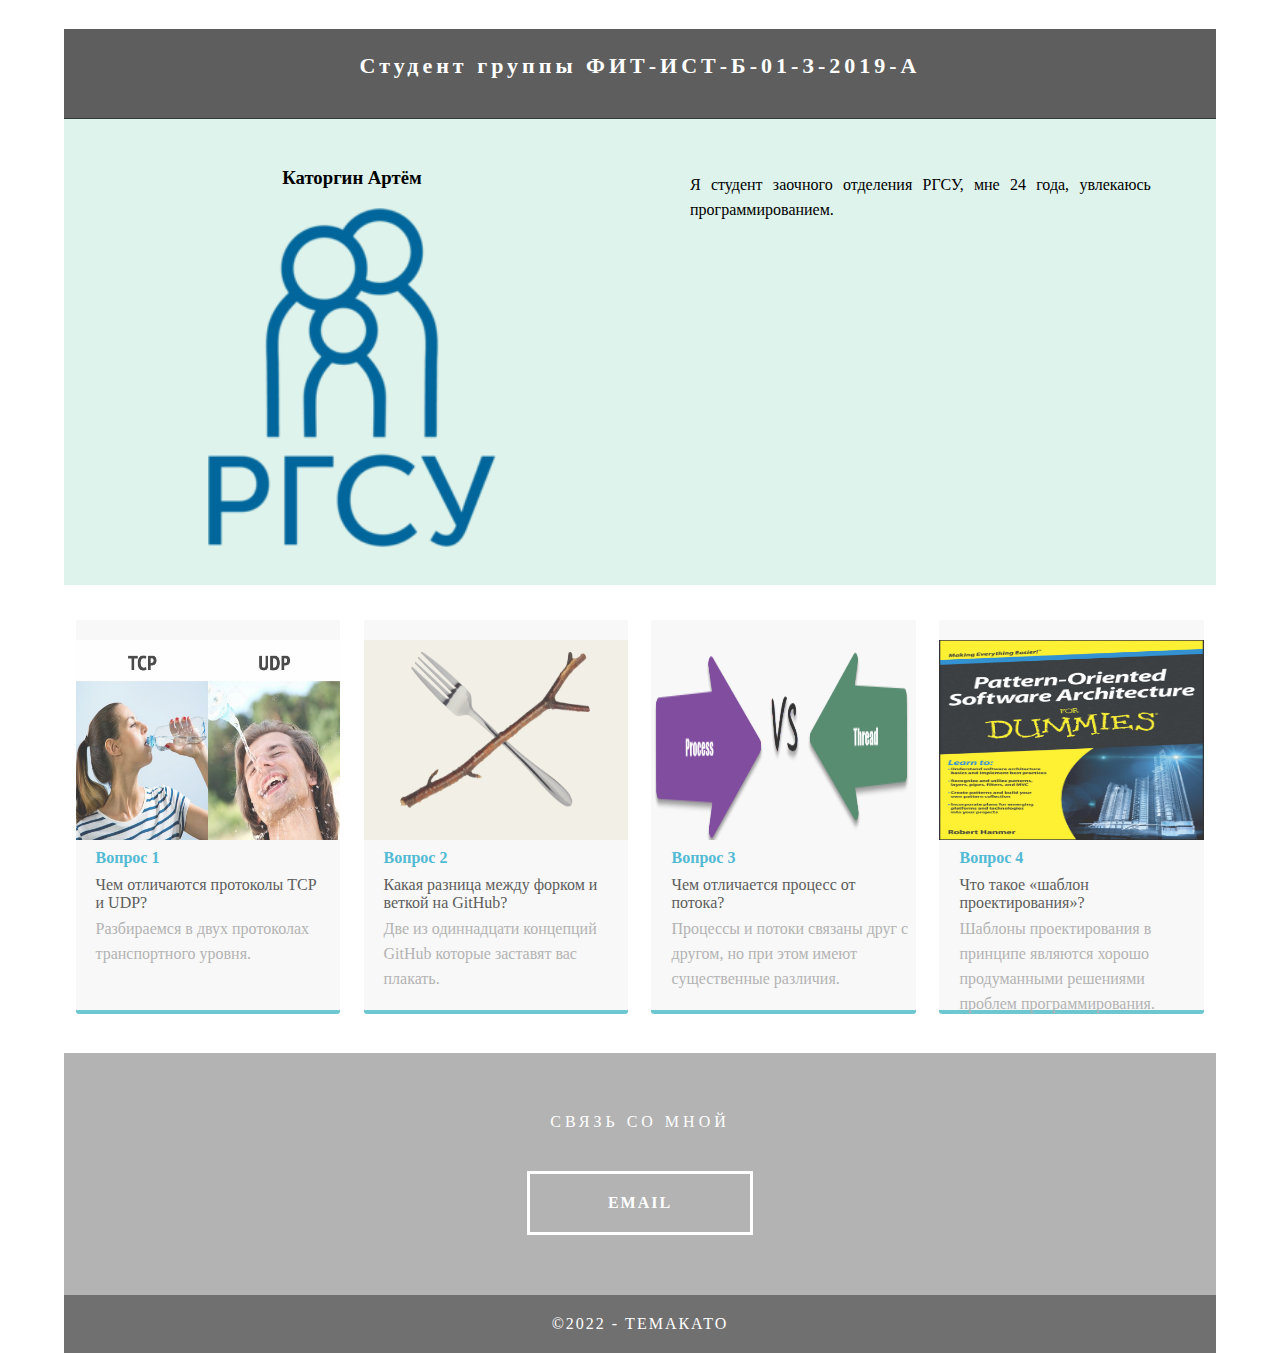
<file: index.html>
<!doctype html>
<html>
<head>
<meta charset="utf-8">
<meta http-equiv="X-UA-Compatible" content="IE=edge">
<meta name="viewport" content="width=device-width, initial-scale=1">
<title>Темакато</title>
<link href="css/simpleGridTemplate.css" rel="stylesheet" type="text/css">
</head>
<body>
<!-- Main Container -->
<div class="container"> 
  <!-- Header -->
  <header class="header">
    <h4 class="logo">Студент группы ФИТ-ИСТ-Б-01-З-2019-А</h4>
  </header>
  <!-- Hero Section -->
  <section class="intro">
    <div class="column">
      <h3>Каторгин Артём</h3>
      <img src="images/image-logo.png" alt="" class="profile"> </div>
    <div class="column">
      <p>Я студент заочного отделения РГСУ, мне 24 года, увлекаюсь программированием.</p>
    </div>
  </section>
  <!-- Stats Gallery Section -->
  <div class="gallery">
    <div class="thumbnail"> <a href="Question_1.html"><img src="images/tcp_udp_main.jpg" alt="" width="2000" class="cards"/></a>
      <h4>Вопрос 1</h4>
      <p class="tag">Чем отличаются протоколы TCP и UDP?</p>
		<p class="text_column">Разбираемся в двух протоколах транспортного уровня.</p>
    </div>
    <div class="thumbnail"> <a href="Question_2.html"><img src="images/fork_brunch_main.jpg" alt="" width="2000" class="cards"/></a>
      <h4>Вопрос 2</h4>
      <p class="tag">Какая разница между форком и веткой на GitHub?</p>
      <p class="text_column">Две из одиннадцати концепций GitHub которые заставят вас плакать.</p>
    </div>
    <div class="thumbnail"> <a href="Question_3.html"><img src="images/process_thread_main.png" alt="" width="2000" class="cards"/></a>
      <h4>Вопрос 3</h4>
      <p class="tag">Чем отличается процесс от потока?</p>
      <p class="text_column">Процессы и потоки связаны друг с другом, но при этом имеют существенные различия.</p>
    </div>
    <div class="thumbnail"> <a href="Question_4.html"><img src="images/pattern_main.jpg" alt="" width="2000" class="cards"/></a>
      <h4>Вопрос 4</h4>
      <p class="tag">Что такое «шаблон проектирования»?</p>
      <p class="text_column">Шаблоны проектирования в принципе являются хорошо продуманными решениями проблем программирования. </p>
    </div>
  </div>
 
  <!-- Footer Section -->
  <footer id="contact">
    <script>
		function SendEmail(){
			window.location = "mailto:katorginartem117@gmail.com";
		}
	  </script>
    <p class="hero_header">СВЯЗЬ СО МНОЙ</p><div class="button" onclick="SendEmail();">EMAIL</div>
    
  </footer>
  <!-- Copyrights Section -->
  <div class="copyright">&copy;2022 - <strong>Темакато</strong></div>
</div>
<!-- Main Container Ends -->
</body>
</html>
</file>
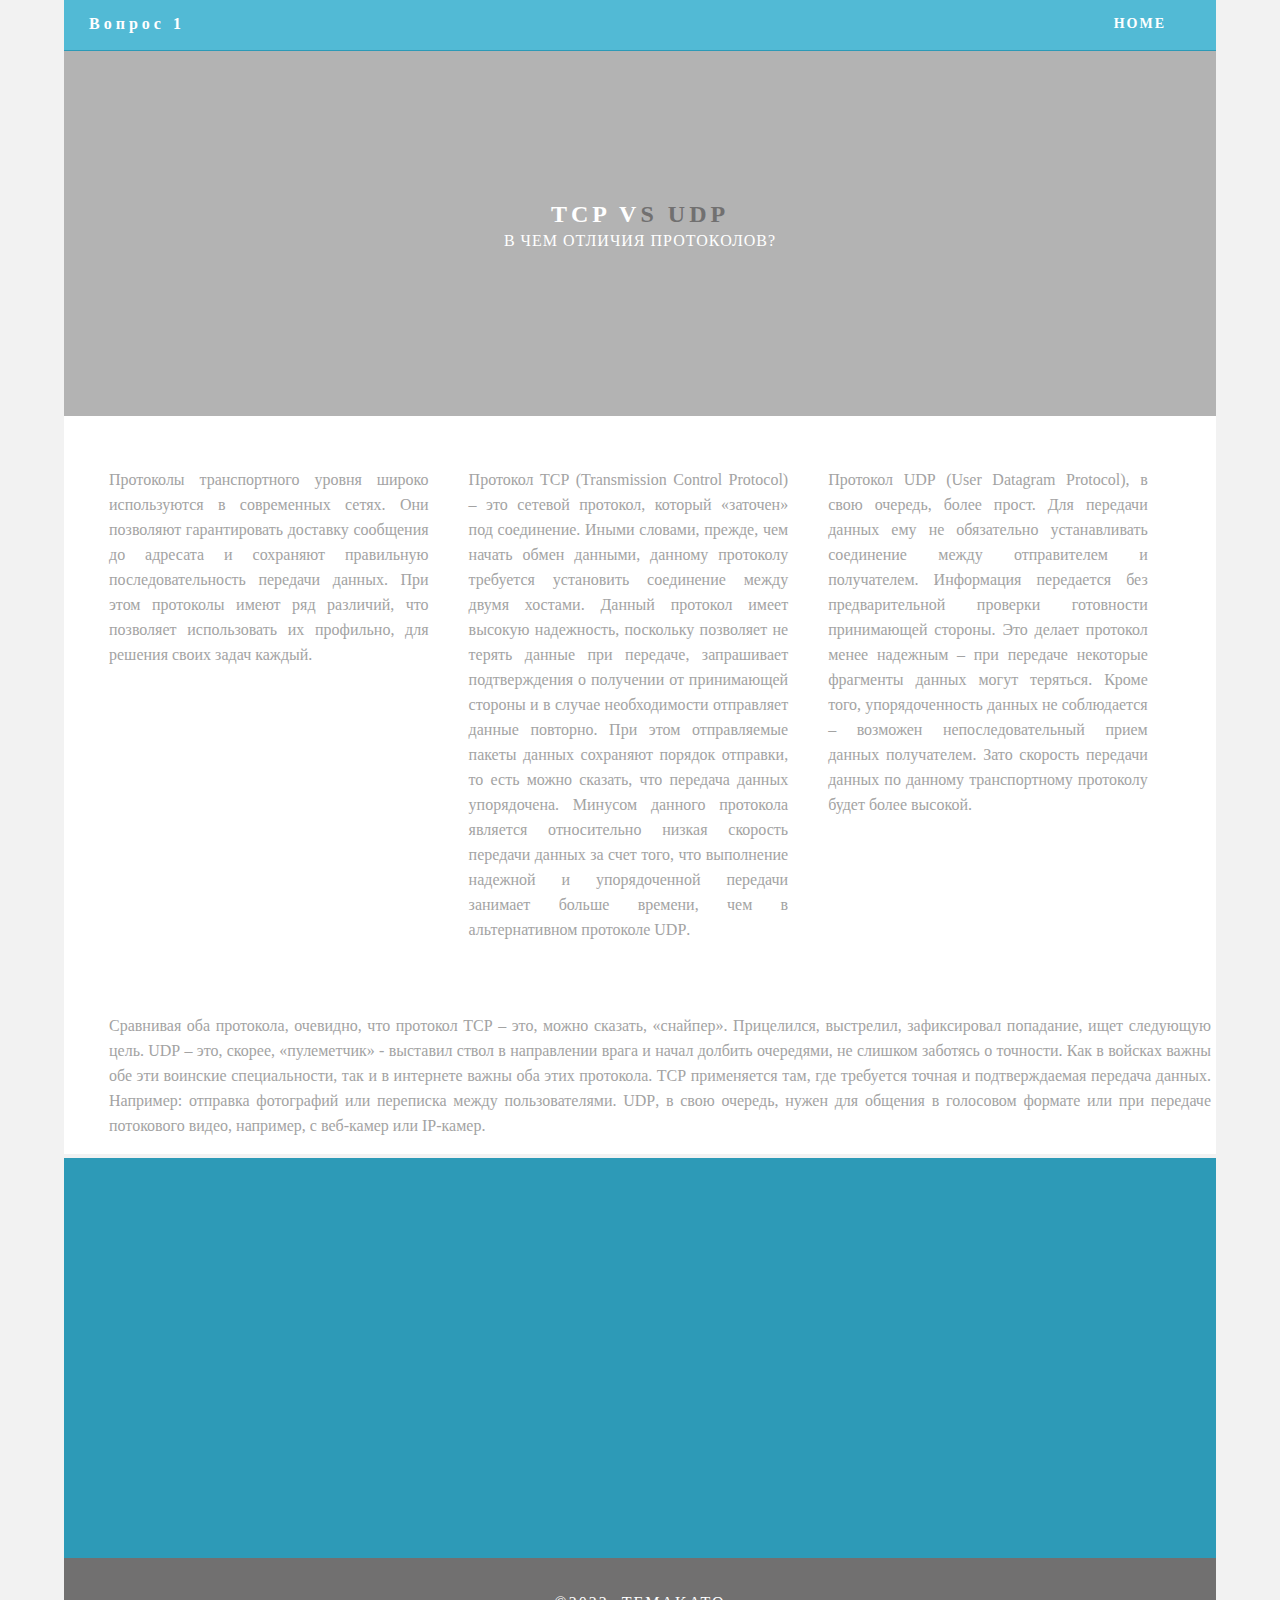
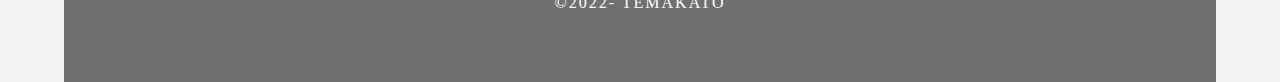
<file: Question_1.html>
<!doctype html>
<html lang="en-US">
<head>
<meta charset="utf-8">
<meta http-equiv="X-UA-Compatible" content="IE=edge">
<meta name="viewport" content="width=device-width, initial-scale=1">
<title>Light Theme</title>
<link href="css/singlePageTemplate.css" rel="stylesheet" type="text/css">
<!--The following script tag downloads a font from the Adobe Edge Web Fonts server for use within the web page. We recommend that you do not modify it.-->
<script>var __adobewebfontsappname__="dreamweaver"</script>
<script src="http://use.edgefonts.net/source-sans-pro:n2:default.js" type="text/javascript"></script>
<!-- HTML5 shim and Respond.js for IE8 support of HTML5 elements and media queries -->
<!-- WARNING: Respond.js doesn't work if you view the page via file:// -->
<!--[if lt IE 9]>
      <script src="https://oss.maxcdn.com/html5shiv/3.7.2/html5shiv.min.js"></script>
      <script src="https://oss.maxcdn.com/respond/1.4.2/respond.min.js"></script>
    <![endif]-->
</head>
<body>
<!-- Main Container -->
<div class="container"> 
  <!-- Navigation -->
  <header> <a href="">
    <h4 class="logo">Вопрос 1</h4>
    </a>
    <nav>
      <ul>
        <li><a href="index.html">HOME</a></li>
      </ul>
    </nav>
  </header>
  <!-- Hero Section -->
  <section class="hero" id="hero">
    <h2 class="hero_header">TCP V<span class="light">S UDP</span></h2>
    <p class="tagline">В чем отличия протоколов?</p>
  </section>
  <!-- About Section -->
  <section class="about" id="about">
    <h2 class="hidden">About</h2>
    <p class="text_column">Протоколы транспортного уровня широко используются в современных сетях. Они позволяют гарантировать доставку сообщения до адресата и сохраняют правильную последовательность передачи данных. При этом протоколы имеют ряд различий, что позволяет использовать их профильно, для решения своих задач каждый.</p>
    <p class="text_column">Протокол <strong>TCP</strong> (Transmission Control Protocol) – это сетевой протокол, который «заточен» под соединение. Иными словами, прежде, чем начать обмен данными, данному протоколу требуется установить соединение между двумя хостами. Данный протокол имеет высокую надежность, поскольку позволяет не терять данные при передаче, запрашивает подтверждения о получении от принимающей стороны и в случае необходимости отправляет данные повторно. При этом отправляемые пакеты данных сохраняют порядок отправки, то есть можно сказать, что передача данных упорядочена. Минусом данного протокола является относительно низкая скорость передачи данных за счет того, что выполнение надежной и упорядоченной передачи занимает больше времени, чем в альтернативном протоколе <strong>UDP</strong>.</p>
    <p class="text_column">Протокол <strong>UDP</strong> (User Datagram Protocol), в свою очередь, более прост. Для передачи данных ему не обязательно устанавливать соединение между отправителем и получателем. Информация передается без предварительной проверки готовности принимающей стороны. Это делает протокол менее надежным – при передаче некоторые фрагменты данных могут теряться. Кроме того, упорядоченность данных не соблюдается – возможен непоследовательный прием данных получателем. Зато скорость передачи данных по данному транспортному протоколу будет более высокой.</p>
  </section>
  <section class="about" id="about">
    <p class="text_column_wide">Сравнивая оба протокола, очевидно, что протокол <strong>TCP</strong> – это, можно сказать, «снайпер». Прицелился, выстрелил, зафиксировал попадание, ищет следующую цель. <strong>UDP</strong> – это, скорее, «пулеметчик» - выставил ствол в направлении врага и начал долбить очередями, не слишком заботясь о точности. Как в войсках важны обе эти воинские специальности, так и в интернете важны оба этих протокола. <strong>TCP</strong> применяется там, где требуется точная и подтверждаемая передача данных. Например: отправка фотографий или переписка между пользователями. <strong>UDP</strong>, в свою очередь, нужен для общения в голосовом формате или при передаче потокового видео, например, с веб-камер или IP-камер.</p>
  </section>

  <!-- Parallax Section -->
  <section class="banner">
    <h2 class="parallax"></h2>
    <p class="parallax_description">&nbsp; &nbsp;</p>
  </section>
  <!-- Footer Section -->
	<!--
  <section class="footer_banner" id="contact">
    <h2 class="hidden">Footer Banner Section </h2>
    <p class="hero_header">FOR THE LATEST NEWS &amp; UPDATES</p>
    <div class="button">subscribe</div>
  </section>
-->
  <!-- Copyrights Section -->
  <div class="copyright">
    <p>&copy;2022- Temakato</p>
    <p><strong>&nbsp;</strong></p>
  </div>
</div>
<!-- Main Container Ends -->
</body>
</html>
</file>
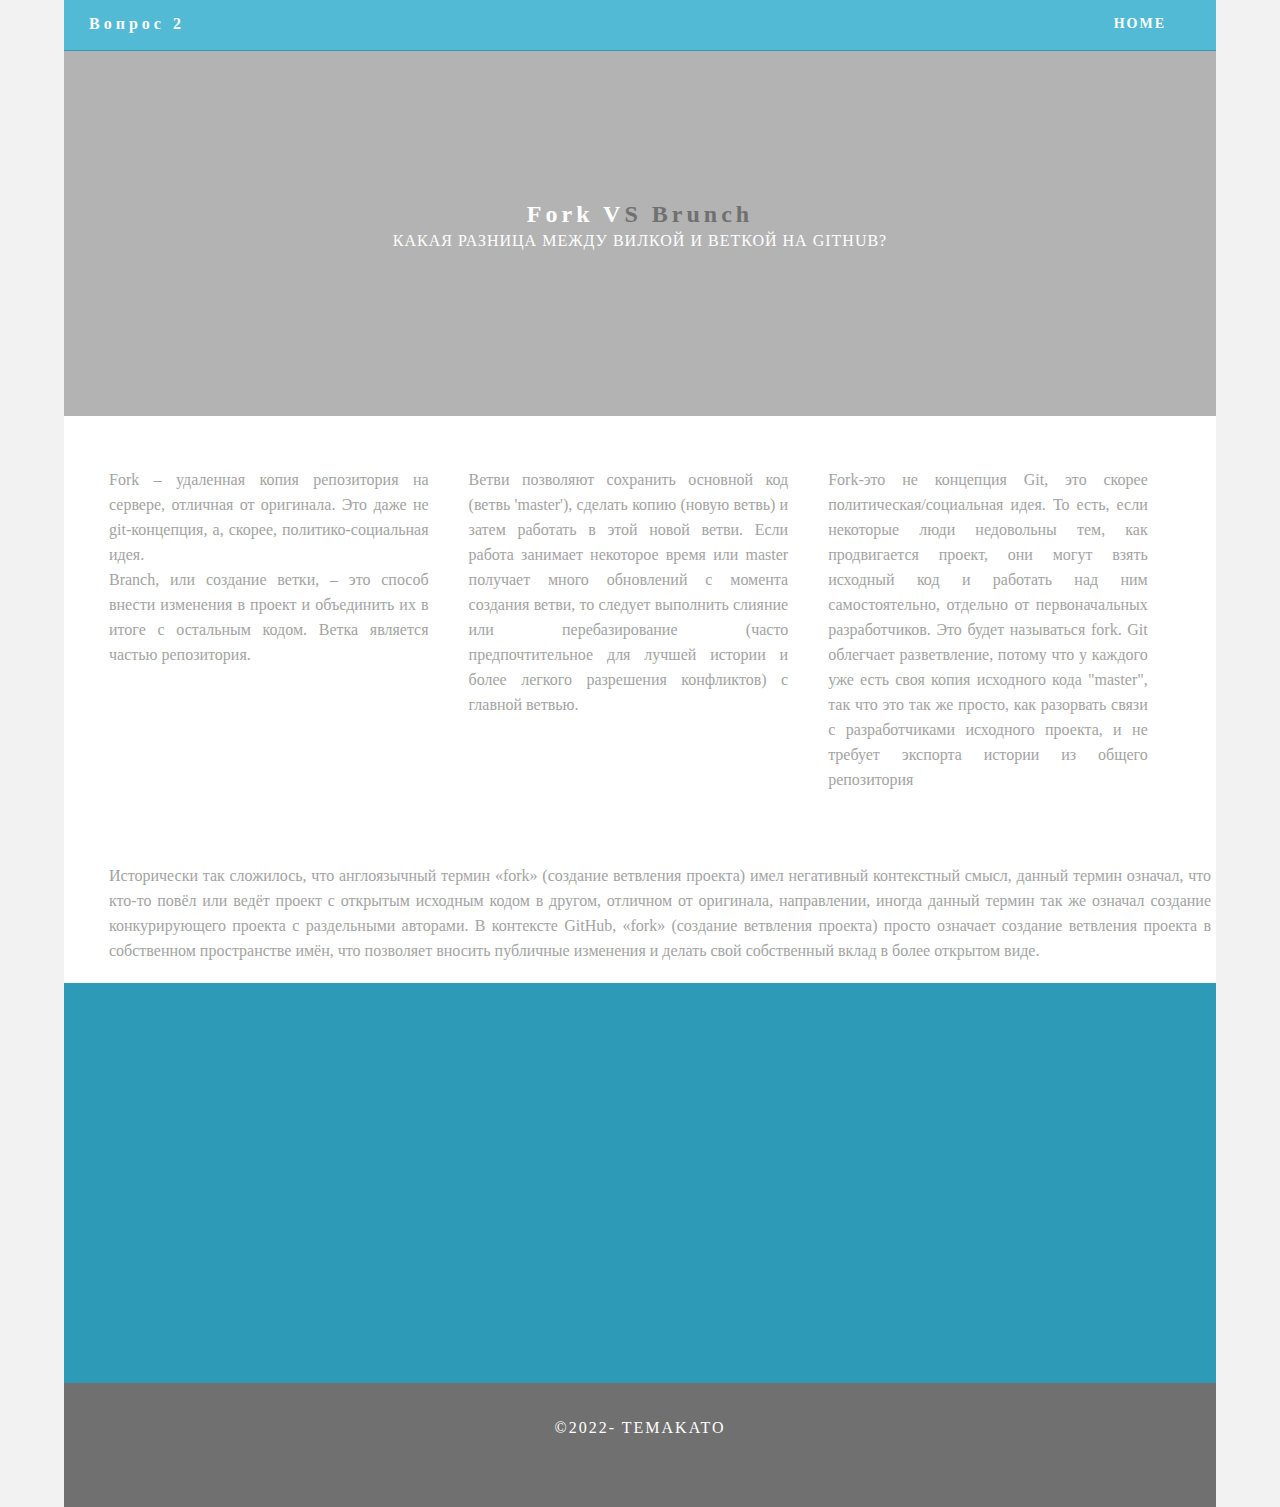
<file: Question_2.html>
<!doctype html>
<html lang="en-US">
<head>
<meta charset="utf-8">
<meta http-equiv="X-UA-Compatible" content="IE=edge">
<meta name="viewport" content="width=device-width, initial-scale=1">
<title>Light Theme</title>
<link href="css/singlePageTemplate.css" rel="stylesheet" type="text/css">
<!--The following script tag downloads a font from the Adobe Edge Web Fonts server for use within the web page. We recommend that you do not modify it.-->
<script>var __adobewebfontsappname__="dreamweaver"</script>
<script src="http://use.edgefonts.net/source-sans-pro:n2:default.js" type="text/javascript"></script>
<!-- HTML5 shim and Respond.js for IE8 support of HTML5 elements and media queries -->
<!-- WARNING: Respond.js doesn't work if you view the page via file:// -->
<!--[if lt IE 9]>
      <script src="https://oss.maxcdn.com/html5shiv/3.7.2/html5shiv.min.js"></script>
      <script src="https://oss.maxcdn.com/respond/1.4.2/respond.min.js"></script>
    <![endif]-->
</head>
<body>
<!-- Main Container -->
<div class="container"> 
  <!-- Navigation -->
  <header> <a href="">
    <h4 class="logo">Вопрос 2</h4>
    </a>
    <nav>
      <ul>
        <li><a href="index.html">HOME</a></li>
      </ul>
    </nav>
  </header>
  <!-- Hero Section -->
  <section class="hero" id="hero">
    <h2 class="hero_header">Fork V<span class="light">S Brunch</span></h2>
    <p class="tagline">Какая разница между вилкой и веткой на GitHub?</p>
  </section>
  <!-- About Section -->
  <section class="about" id="about">
    <h2 class="hidden">About</h2>
    <p class="text_column">Fork – удаленная копия репозитория на сервере, отличная от оригинала. Это даже не git-концепция, а, скорее, политико-социальная идея. <br />Branch, или создание ветки, – это способ внести изменения в проект и объединить их в итоге с остальным кодом. Ветка является частью репозитория.</p>
    <p class="text_column">Ветви позволяют сохранить основной код (ветвь 'master'), сделать копию (новую ветвь) и затем работать в этой новой ветви. Если работа занимает некоторое время или master получает много обновлений с момента создания ветви, то следует выполнить слияние или перебазирование (часто предпочтительное для лучшей истории и более легкого разрешения конфликтов) с главной ветвью.</p>
    <p class="text_column">Fork-это не концепция Git, это скорее политическая/социальная идея. То есть, если некоторые люди недовольны тем, как продвигается проект, они могут взять исходный код и работать над ним самостоятельно, отдельно от первоначальных разработчиков. Это будет называться fork. Git облегчает разветвление, потому что у каждого уже есть своя копия исходного кода "master", так что это так же просто, как разорвать связи с разработчиками исходного проекта, и не требует экспорта истории из общего репозитория</p>
  </section>
  <section class="about" id="about">
    <p class="text_column_wide">Исторически так сложилось, что англоязычный термин «fork» (создание ветвления проекта) имел негативный контекстный смысл, данный термин означал, что кто-то повёл или ведёт проект с открытым исходным кодом в другом, отличном от оригинала, направлении, иногда данный термин так же означал создание конкурирующего проекта с раздельными авторами. В контексте GitHub, «fork» (создание ветвления проекта) просто означает создание ветвления проекта в собственном пространстве имён, что позволяет вносить публичные изменения и делать свой собственный вклад в более открытом виде.</p>
  </section>
  
  <!-- Parallax Section -->
  <section class="banner">
    <h2 class="parallax"></h2>
    <p class="parallax_description">&nbsp; &nbsp;</p>
  </section>
  <!-- Copyrights Section -->
  <div class="copyright">
    <p>&copy;2022- Temakato</p>
    <p><strong>&nbsp;</strong></p>
  </div>
</div>
<!-- Main Container Ends -->
</body>
</html>
</file>
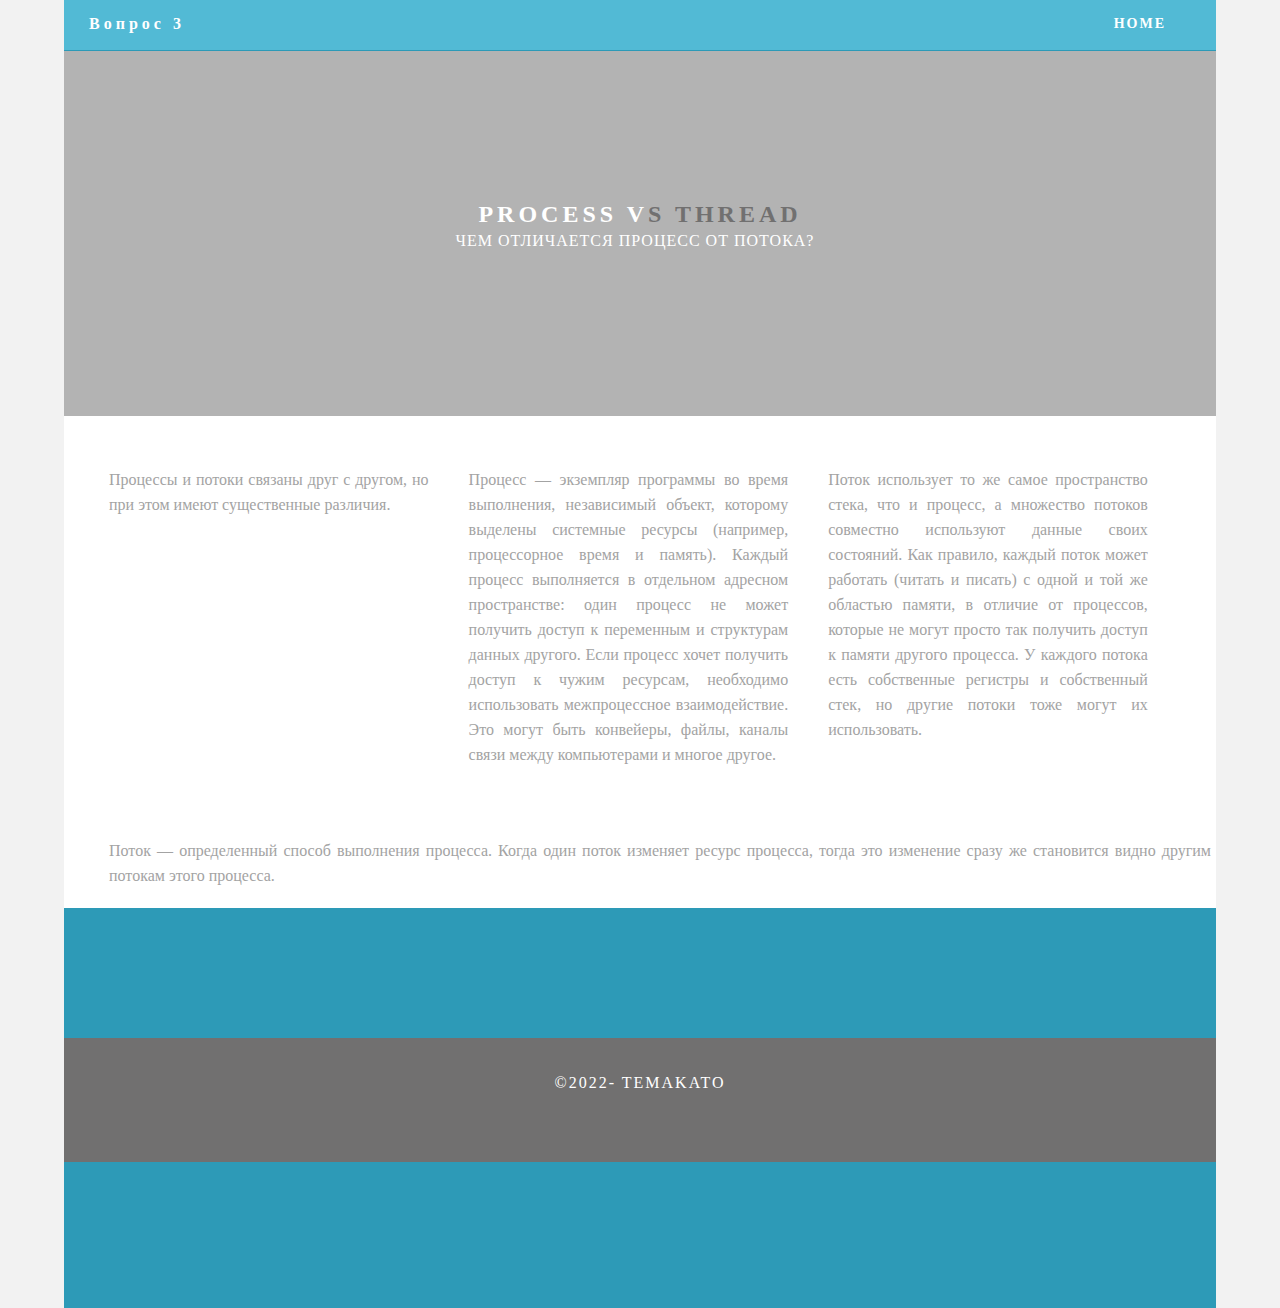
<file: Question_3.html>
<!doctype html>
<html lang="en-US">
<head>
<meta charset="utf-8">
<meta http-equiv="X-UA-Compatible" content="IE=edge">
<meta name="viewport" content="width=device-width, initial-scale=1">
<title>Light Theme</title>
<link href="css/singlePageTemplate.css" rel="stylesheet" type="text/css">
<!--The following script tag downloads a font from the Adobe Edge Web Fonts server for use within the web page. We recommend that you do not modify it.-->
<script>var __adobewebfontsappname__="dreamweaver"</script>
<script src="http://use.edgefonts.net/source-sans-pro:n2:default.js" type="text/javascript"></script>
<!-- HTML5 shim and Respond.js for IE8 support of HTML5 elements and media queries -->
<!-- WARNING: Respond.js doesn't work if you view the page via file:// -->
<!--[if lt IE 9]>
      <script src="https://oss.maxcdn.com/html5shiv/3.7.2/html5shiv.min.js"></script>
      <script src="https://oss.maxcdn.com/respond/1.4.2/respond.min.js"></script>
    <![endif]-->
</head>
<body>
<!-- Main Container -->
<div class="container"> 
  <!-- Navigation -->
  <header> <a href="">
    <h4 class="logo">Вопрос 3</h4>
    </a>
    <nav>
      <ul>
        <li><a href="index.html">HOME</a></li>
      </ul>
    </nav>
  </header>
  <!-- Hero Section -->
  <section class="hero" id="hero">
    <h2 class="hero_header">PROCESS V<span class="light">S THREAD</span></h2>
    <p class="tagline">Чем отличается процесс от потока?&nbsp;&nbsp;</p>
  </section>
  <!-- About Section -->
  <section class="about" id="about">
    <h2 class="hidden">About</h2>
    <p class="text_column">Процессы и потоки связаны друг с другом, но при этом имеют существенные различия.</p>
    <p class="text_column">Процесс — экземпляр программы во время выполнения, независимый объект, которому выделены системные ресурсы (например, процессорное время и память). Каждый процесс выполняется в отдельном адресном пространстве: один процесс не может получить доступ к переменным и структурам данных другого. Если процесс хочет получить доступ к чужим ресурсам, необходимо использовать межпроцессное взаимодействие. Это могут быть конвейеры, файлы, каналы связи между компьютерами и многое другое.</p>
    <p class="text_column">Поток использует то же самое пространство стека, что и процесс, а множество потоков совместно используют данные своих состояний. Как правило, каждый поток может работать (читать и писать) с одной и той же областью памяти, в отличие от процессов, которые не могут просто так получить доступ к памяти другого процесса. У каждого потока есть собственные регистры и собственный стек, но другие потоки тоже могут их использовать.</p>
  </section>
  <section class="about" id="about">
    <p class="text_column_wide">Поток — определенный способ выполнения процесса. Когда один поток изменяет ресурс процесса, тогда это изменение сразу же становится видно другим потокам этого процесса.</p>
  </section>
  
  <!-- Parallax Section -->
  <section class="banner">
    <h2 class="parallax"></h2>
    <p class="parallax_description">&nbsp; &nbsp;</p>
  <!-- Copyrights Section -->
  <div class="copyright">
    <p>&copy;2022- Temakato</p>
    <p><strong>&nbsp;</strong></p>
  </div>
</div>
<!-- Main Container Ends -->
</body>
</html>
</file>
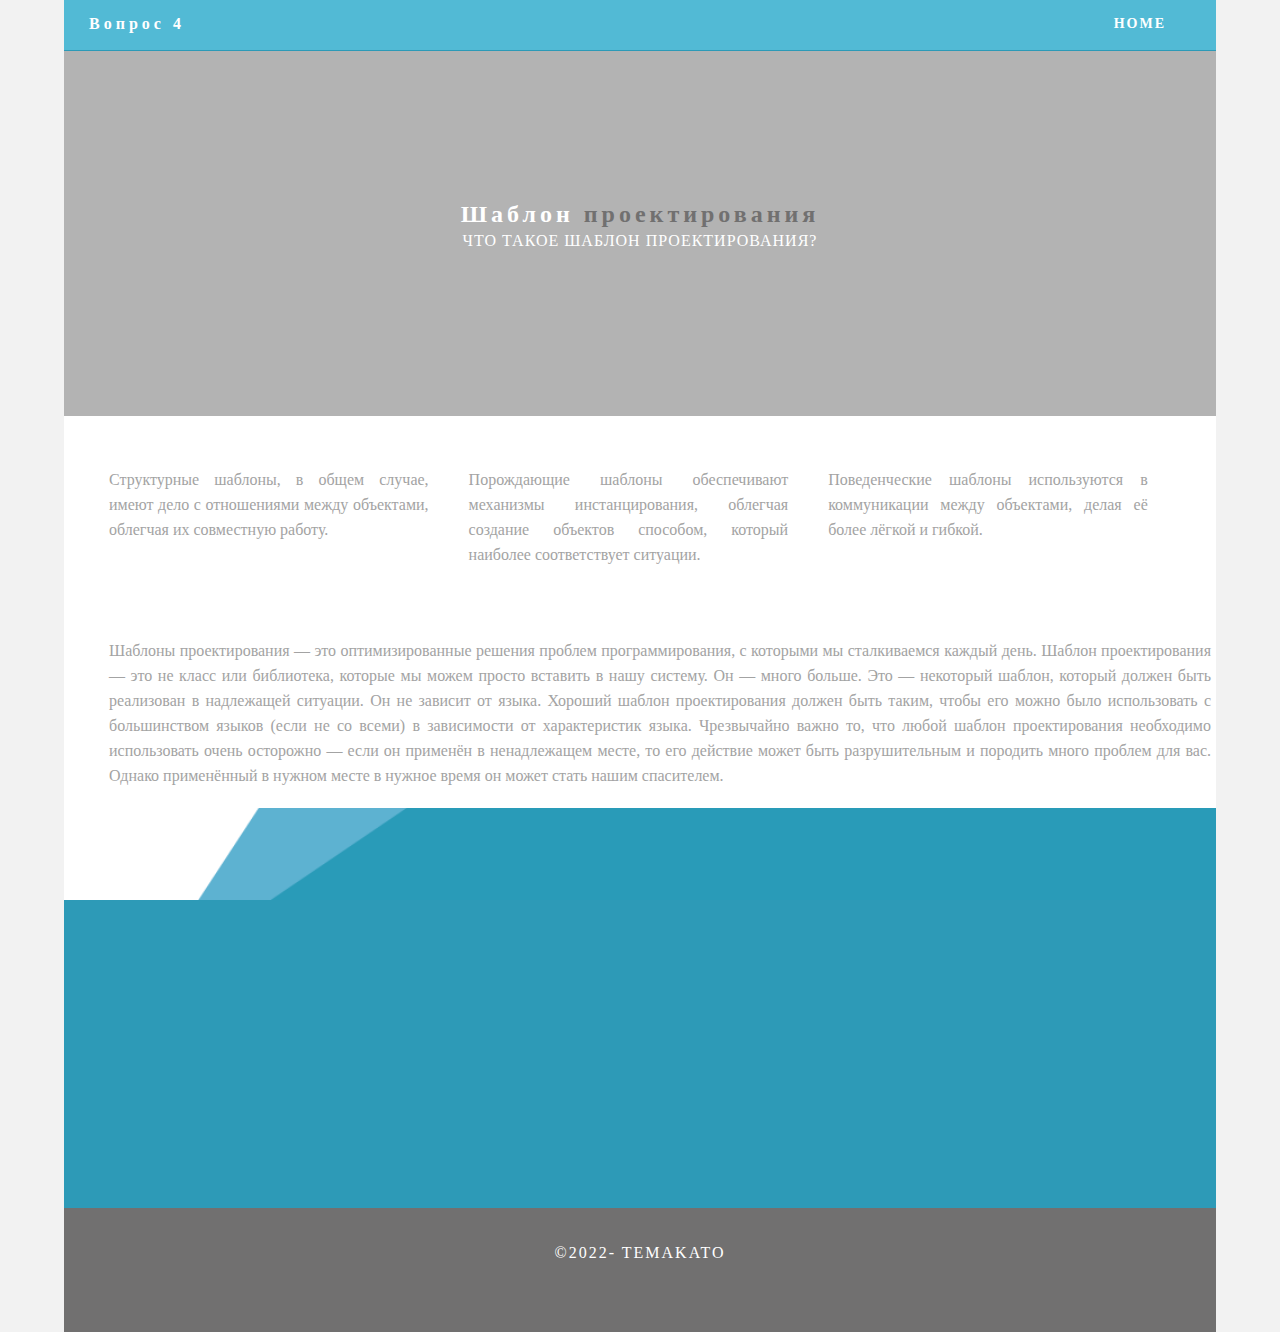
<file: Question_4.html>
<!doctype html>
<html lang="en-US">
<head>
<meta charset="utf-8">
<meta http-equiv="X-UA-Compatible" content="IE=edge">
<meta name="viewport" content="width=device-width, initial-scale=1">
<title>Light Theme</title>
<link href="css/singlePageTemplate.css" rel="stylesheet" type="text/css">
<!--The following script tag downloads a font from the Adobe Edge Web Fonts server for use within the web page. We recommend that you do not modify it.-->
<script>var __adobewebfontsappname__="dreamweaver"</script>
<script src="http://use.edgefonts.net/source-sans-pro:n2:default.js" type="text/javascript"></script>
<!-- HTML5 shim and Respond.js for IE8 support of HTML5 elements and media queries -->
<!-- WARNING: Respond.js doesn't work if you view the page via file:// -->
<!--[if lt IE 9]>
      <script src="https://oss.maxcdn.com/html5shiv/3.7.2/html5shiv.min.js"></script>
      <script src="https://oss.maxcdn.com/respond/1.4.2/respond.min.js"></script>
    <![endif]-->
</head>
<body>
<!-- Main Container -->
<div class="container"> 
  <!-- Navigation -->
  <header> <a href="">
    <h4 class="logo">Вопрос 4</h4>
    </a>
    <nav>
      <ul>
        <li><a href="index.html">HOME</a></li>
      </ul>
    </nav>
  </header>
  <!-- Hero Section -->
  <section class="hero" id="hero">
    <h2 class="hero_header">Шаблон<span class="light"> проектирования</span></h2>
    <p class="tagline">Что такое шаблон проектирования?</p>
  </section>
  <!-- About Section -->
  <section class="about" id="about">
    <h2 class="hidden">About</h2>
    <p class="text_column">Структурные шаблоны, в общем случае, имеют дело с отношениями между объектами, облегчая их совместную работу.</p>
    <p class="text_column">Порождающие шаблоны обеспечивают механизмы инстанцирования, облегчая создание объектов способом, который наиболее соответствует ситуации.&nbsp;</p>
    <p class="text_column">Поведенческие шаблоны используются в коммуникации между объектами, делая её более лёгкой и гибкой.</p>
  </section>
  <section class="about" id="about">
    <p class="text_column_wide">Шаблоны проектирования — это оптимизированные решения проблем программирования, с которыми мы сталкиваемся каждый день. Шаблон проектирования — это не класс или библиотека, которые мы можем просто вставить в нашу систему. Он — много больше. Это — некоторый шаблон, который должен быть реализован в надлежащей ситуации. Он не зависит от языка. Хороший шаблон проектирования должен быть таким, чтобы его можно было использовать с большинством языков (если не со всеми) в зависимости от характеристик языка.&nbsp;Чрезвычайно важно то, что любой шаблон проектирования необходимо использовать очень осторожно — если он применён в ненадлежащем месте, то его действие может быть разрушительным и породить много проблем для вас. Однако применённый в нужном месте в нужное время он может стать нашим спасителем.</p>
  </section>
 
  <!-- Parallax Section -->
  <section class="banner">
    <h2 class="parallax"></h2>
    <p class="parallax_description">&nbsp; &nbsp;</p>
  </section>
  <!-- Copyrights Section -->
  <div class="copyright">
    <p>&copy;2022- Temakato</p>
    <p><strong>&nbsp;</strong></p>
  </div>
</div>
<!-- Main Container Ends -->
</body>
</html>
</file>
<file: css/simpleGridTemplate.css>
@charset "UTF-8";
/* Body */
body {
	font-family: Cambria, "Hoefler Text", "Liberation Serif", Times, "Times New Roman", serif;
	background-color: #FFFFFF;
	margin: 0;
}
/* Container */
.container {
	width: 90%;
	margin-left: auto;
	margin-right: auto;
	background-color: #FFFFFF;
}
/* Header */
header {
	width: 100%;
	height: 8%;
	background-color: #5D5E5D;
	border-bottom: 1px solid #353635;
}
.logo {
	color: #fff;
	font-weight: bold;
	margin-left: auto;
	letter-spacing: 4px;
	margin-right: auto;
	text-align: center;
	padding-top: 15px;
	line-height: 2em;
	font-size: 22px;
}
.hero_header {
	color: #FFFFFF;
	text-align: center;
	margin: 0;
	letter-spacing: 4px;
}
/* About Section */
.text_column {
	width: 90%;
	text-align: left;
	font-weight: lighter;
	line-height: 25px;
	float: left;
	padding-left: 20px;
	padding-right: 20px;
	color: #A3A3A3;
}
.gallery {
	clear: both;
	display: inline-block;
	width: 100%;
	background-color: #FFFFFF;
	/* [disabled]min-width: 400px;
*/
	padding-bottom: 35px;
	padding-top: 0px;
	margin-top: -5px;
	margin-bottom: 0px;
}
.thumbnail {
	width: 23%;
	height: 350px;
	text-align: center;
	float: left;
	margin-top: 35px;
	background-color: #F8F8F8;
	padding-bottom: 20px;
	margin-left: 1%;
	margin-right: 1%;
	border-radius: 3px;
	padding-top: 20px;
	border-bottom: 4px solid #6DC7D0;
}
.gallery .thumbnail h4 {
	margin-top: 5px;
	margin-bottom: 5px;
	color: #52BAD5;
	text-align: left;
	padding-left: 20px;
	padding-right: 20px;
}
.gallery .thumbnail p {
	margin: 0;
	color: #B3B3B3;
	text-align: left;
	padding-left: 20px;
}
/* More info */
.intro {
	background-color: #FFFFFF;
	padding-bottom: 35px;
	color: #000000;
}
.column {
	width: 50%;
	text-align: center;
	padding-top: 30px;
	float: left;
}
.intro .column h3 {
	text-align: center;
}

.cards {
	width: 100%;
	height: 200px;
	max-width: 400px;
	max-height: 200px;
	opacity: 0.8;
}
.intro .column p {
	padding-left: 30px;
	padding-right: 30px;
	text-align: justify;
	line-height: 25px;
	font-weight: lighter;
	margin-left: 20px;
	margin-right: 20px;
	width: 80%;
	margin-top: 4%;
}
.button {
	width: 200px;
	margin-top: 40px;
	margin-right: auto;
	margin-bottom: auto;
	margin-left: auto;
	padding-top: 20px;
	padding-right: 10px;
	padding-bottom: 20px;
	padding-left: 10px;
	text-align: center;
	vertical-align: middle;
	border-radius: 0px;
	text-transform: uppercase;
	font-weight: bold;
	letter-spacing: 2px;
	border: 3px solid #FFFFFF;
	color: #FFFFFF;
	transition: all 0.3s linear;
}
.button:hover {
	background-color: #6DC7D0;
	color: #FFFFFF;
	cursor: pointer;
}
.copyright {
	text-align: center;
	padding-top: 20px;
	padding-bottom: 20px;
	background-color: #717070;
	color: #FFFFFF;
	text-transform: uppercase;
	font-weight: lighter;
	letter-spacing: 2px;
	border-top-width: 2px;
}
footer {
	background-color: #B3B3B3;
	padding-top: 60px;
	padding-bottom: 60PX;
}
.intro {
	display: inline-block;
	background-color: #def3eb;
	width: 100%;
	
}
.profile {
	width: 50%;
}
.gallery .thumbnail .tag {
	color: #5D5E5D;
	padding-bottom: 4px;
	padding-top: 4px;
	text-align: left;
	padding-left: 20px;
	padding-right: 20px;
}

/* Mobile */
@media (max-width: 320px) {
.logo {
	width: 100%;
	text-align: center;
	margin-top: 13px;
	margin-right: 0px;
	margin-bottom: 0px;
	margin-left: 0px;
}
.text_column {
	width: 100%;
	text-align: justify;
	padding: 0;
}
.intro .column p {
	width: 80%;
	margin-left: 0px;
}
.text_column {
	padding-left: 20px;
}
.thumbnail {
	width: 100%;
}
.column {
	width: 100%;
	margin-top: 0px;
}
.hero_header {
	padding-left: 10px;
	padding-right: 10px;
	line-height: 22px;
	text-align: center;
}
}

/* Small Tablets */
@media (min-width: 321px)and (max-width: 767px) {
.logo {
	width: 100%;
	text-align: center;
	margin-top: 13px;
	margin-right: 0px;
	margin-bottom: 0px;
	margin-left: 0px;
}
.text_column {
	width: 100%;
	text-align: left;
	padding: 0;
}
.thumbnail {
	width: 100%;
}
.column {
	width: 100%;
	margin-top: 0px;
}
.thumbnail {
	width: 100%;
}
.text_column {
	padding-left: 20px;
	padding-right: 20px;
	width: 90%;
}
.column {
	width: 100%;
	margin-left: 0px;
	margin-right: 0px;
}
.profile {
	width: 100%;
}
.intro .column p {
	width: 90%;
	text-align: center;
	padding-left: 0px;
}
}

/* Small Desktops */
@media (min-width: 768px) and (max-width: 1096px) {
.text_column {
	width: 100%;
}
.thumbnail {
	width: 48%;
}
.text_column {
	width: 90%;
	margin: 0;
	padding: 20px;
}
.intro .column p {
	width: 80%;
}
}
</file>
<file: css/singlePageTemplate.css>
@charset "UTF-8";
/* Body */
body {
	font-family: source-sans-pro;
	background-color: #f2f2f2;
	margin-top: 0px;
	margin-right: 0px;
	margin-bottom: 0px;
	margin-left: 0px;
	font-style: normal;
	font-weight: 200;
}
/* Container */
.container {
	width: 90%;
	margin-left: auto;
	margin-right: auto;
	height: 1000px;
	background-color: #FFFFFF;
}
/* Navigation */
header {
	width: 100%;
	height: 5%;
	background-color: #52bad5;
	border-bottom: 1px solid #2C9AB7;
}
.logo {
	color: #fff;
	font-weight: bold;
	text-align: undefined;
	width: 10%;
	float: left;
	margin-top: 15px;
	margin-left: 25px;
	letter-spacing: 4px;
}
nav {
	float: right;
	width: 50%;
	text-align: right;
	margin-right: 25px;
}
header nav ul {
	list-style: none;
	float: right;
}
nav ul li {
	float: left;
	color: #FFFFFF;
	font-size: 14px;
	text-align: left;
	margin-right: 25px;
	letter-spacing: 2px;
	font-weight: bold;
	transition: all 0.3s linear;
}
ul li a {
	color: #FFFFFF;
	text-decoration: none;
}
ul li:hover a {
	color: #2C9AB7;
}
.hero_header {
	color: #FFFFFF;
	text-align: center;
	margin-top: 0px;
	margin-right: 0px;
	margin-bottom: 0px;
	margin-left: 0px;
	letter-spacing: 4px;
}
/* Hero Section */
.hero {
	background-color: #B3B3B3;
	padding-top: 150px;
	padding-bottom: 150px;
}
.light {
	font-weight: bold;
	color: #717070;
}
.tagline {
	text-align: center;
	color: #FFFFFF;
	margin-top: 4px;
	font-weight: lighter;
	text-transform: uppercase;
	letter-spacing: 1px;
}
/* About Section */
.text_column {
	width: 29%;
	text-align: justify;
	font-weight: lighter;
	line-height: 25px;
	float: left;
	padding-left: 20px;
	padding-right: 20px;
	color: #A3A3A3;
}
.text_column_wide {
	width: 100%;
	text-align: justify;
	font-weight: lighter;
	line-height: 25px;
	float: left;
	padding-left: 20px;
	padding-right: 20px;
	color: #A3A3A3;
}
.about {
	padding-left: 25px;
	padding-right: 25px;
	padding-top: 35px;
	display: inline-block;
	background-color: #FFFFFF;
	margin-top: 0px;
}
/* Stats Gallery */
.stats {
	color: #717070;
	margin-bottom: 5px;
}
.gallery {
	clear: both;
	display: inline-block;
	width: 100%;
	background-color: #FFFFFF;
	/* [disabled]min-width: 400px;
*/
	padding-bottom: 35px;
	padding-top: 0px;
	margin-top: -5px;
	margin-bottom: 0px;
}
.thumbnail {
	width: 25%;
	text-align: center;
	float: left;
	margin-top: 35px;
}
.gallery .thumbnail h4 {
	margin-top: 5px;
	margin-right: 5px;
	margin-bottom: 5px;
	margin-left: 5px;
	color: #52BAD5;
}
.gallery .thumbnail p {
	margin-top: 0px;
	margin-right: 0px;
	margin-bottom: 0px;
	margin-left: 0px;
	color: #A3A3A3;
}
/* Parallax Section */
.banner {
	background-color: #2D9AB7;
	background-image: url(../images/parallax.png);
	height: 400px;
	background-attachment: fixed;
	background-size: cover;
	background-repeat: no-repeat;
}
.parallax {
	color: #FFFFFF;
	text-align: right;
	padding-right: 100px;
	padding-top: 110px;
	letter-spacing: 2px;
	margin-top: 0px;
}
.parallax_description {
	color: #FFFFFF;
	text-align: right;
	padding-right: 100px;
	width: 30%;
	float: right;
	font-weight: lighter;
	line-height: 23px;
	margin-top: 0px;
	margin-right: 0px;
	margin-bottom: 0px;
	margin-left: 0px;
}
/* More info */
footer {
	background-color: #FFFFFF;
	padding-bottom: 35px;
}
.footer_column {
	width: 50%;
	text-align: center;
	padding-top: 30px;
	float: left;
}
footer .footer_column h3 {
	color: #B3B3B3;
	text-align: center;
}
footer .footer_column p {
	color: #717070;
	background-color: #FFFFFF;
}
.cards {
	width: 100%;
	height: auto;
	max-width: 400px;
	max-height: 200px;
}
footer .footer_column p {
	padding-left: 30px;
	padding-right: 30px;
	text-align: justify;
	line-height: 25px;
	font-weight: lighter;
	margin-left: 20px;
	margin-right: 20px;
}
.button {
	width: 200px;
	margin-top: 40px;
	margin-right: auto;
	margin-bottom: auto;
	margin-left: auto;
	padding-top: 20px;
	padding-right: 10px;
	padding-bottom: 20px;
	padding-left: 10px;
	text-align: center;
	vertical-align: middle;
	border-radius: 0px;
	text-transform: uppercase;
	font-weight: bold;
	letter-spacing: 2px;
	border: 3px solid #FFFFFF;
	color: #FFFFFF;
	transition: all 0.3s linear;
}
.button:hover {
	background-color: #FEFEFE;
	color: #C4C4C4;
	cursor: pointer;
}
.copyright {
	text-align: center;
	padding-top: 20px;
	padding-bottom: 20px;
	background-color: #717070;
	color: #FFFFFF;
	text-transform: uppercase;
	font-weight: lighter;
	letter-spacing: 2px;
	border-top-width: 2px;
}
.footer_banner {
	background-color: #B3B3B3;
	padding-top: 60px;
	padding-bottom: 60PX;
	margin-bottom: 0px;
	background-image: url(../images/pattern.png);
	background-repeat: repeat;
}
footer {
	display: inline-block;
}
.hidden {
	display: none;
}

/* Mobile */
@media (max-width: 320px) {
.logo {
	width: 100%;
	text-align: center;
	margin-top: 13px;
	margin-right: 0px;
	margin-bottom: 0px;
	margin-left: 0px;
}
.container header nav {
	margin-top: 0px;
	margin-right: 0px;
	margin-bottom: 0px;
	margin-left: 0px;
	width: 100%;
	float: none;
	display: none;
}
header nav ul {
}
nav ul li {
	margin-top: 0px;
	margin-right: 0px;
	margin-bottom: 0px;
	margin-left: 0px;
	width: 100%;
	text-align: center;
}
.text_column {
	width: 100%;
	text-align: justify;
	padding-top: 0px;
	padding-right: 0px;
	padding-bottom: 0px;
	padding-left: 0px;
}
.thumbnail {
	width: 100%;
}
.footer_column {
	width: 100%;
	margin-top: 0px;
}
.parallax {
	text-align: center;
	margin-top: 0px;
	margin-right: 0px;
	margin-bottom: 0px;
	margin-left: 0px;
	padding-top: 40%;
	padding-right: 0px;
	padding-bottom: 0px;
	padding-left: 0px;
	width: 100%;
	font-size: 18px;
}
.parallax_description {
	padding-top: 0px;
	padding-right: 0px;
	padding-bottom: 0px;
	padding-left: 0px;
	width: 90%;
	margin-top: 25px;
	margin-right: 0px;
	margin-bottom: 0px;
	margin-left: 12px;
	float: none;
	text-align: center;
}
.banner {
	background-color: #2D9AB7;
	background-image: none;
}
.tagline {
	margin-top: 20px;
	line-height: 22px;
}
.hero_header {
	padding-left: 10px;
	padding-right: 10px;
	line-height: 22px;
	text-align: center;
}
}

/* Small Tablets */
@media (min-width: 321px)and (max-width: 767px) {
.logo {
	width: 100%;
	text-align: center;
	margin-top: 13px;
	margin-right: 0px;
	margin-bottom: 0px;
	margin-left: 0px;
	color: #043745;
}
.container header nav {
	margin-top: 0px;
	margin-right: 0px;
	margin-bottom: 0px;
	margin-left: 0px;
	width: 100%;
	float: none;
	overflow: auto;
	display: inline-block;
	background: #52bad5;
}
header nav ul {
	padding: 0px;
	float: none;
}
nav ul li {
	margin-top: 0px;
	margin-right: 0px;
	margin-bottom: 0px;
	margin-left: 0px;
	width: 100%;
	text-align: center;
	padding-top: 8px;
	padding-bottom: 8px;
}
.text_column {
	width: 100%;
	text-align: left;
	padding-top: 0px;
	padding-right: 0px;
	padding-bottom: 0px;
	padding-left: 0px;
}
.thumbnail {
	width: 100%;
}
.footer_column {
	width: 100%;
	margin-top: 0px;
}
.parallax {
	text-align: center;
	margin-top: 0px;
	margin-right: 0px;
	margin-bottom: 0px;
	margin-left: 0px;
	padding-top: 40%;
	padding-right: 0px;
	padding-bottom: 0px;
	padding-left: 0px;
	width: 100%;
	font-size: 18px;
}
.parallax_description {
	padding-top: 0px;
	padding-right: 0px;
	padding-bottom: 0px;
	padding-left: 0px;
	margin-top: 30%;
	margin-right: 0px;
	margin-bottom: 0px;
	margin-left: 0px;
	float: none;
	width: 100%;
	text-align: center;
}
.thumbnail {
	width: 50%;
}
.parallax {
	margin-top: 0px;
	margin-right: 0px;
	margin-bottom: 0px;
	margin-left: 0px;
	padding-right: 0px;
	padding-bottom: 0px;
	padding-left: 0px;
	padding-top: 20%;
}
.parallax_description {
	margin-top: 0px;
	margin-right: 0px;
	margin-bottom: 0px;
	margin-left: 0px;
	width: 100%;
	padding-top: 30px;
}
.banner {
	padding-left: 20px;
	padding-right: 20px;
}
.footer_column {
	width: 100%;
}
}

/* Small Desktops */
@media (min-width: 768px) and (max-width: 1096px) {
.text_column {
	width: 100%;
}
.thumbnail {
	width: 50%;
}
.text_column {
	width: 100%;
	margin-top: 0px;
	margin-right: 0px;
	margin-bottom: 0px;
	margin-left: 0px;
	padding-top: 0px;
	padding-right: 0px;
	padding-bottom: 0px;
	padding-left: 0px;
}
.banner {
	margin-top: 0px;
	padding-top: 0px;
}
}
</file>
